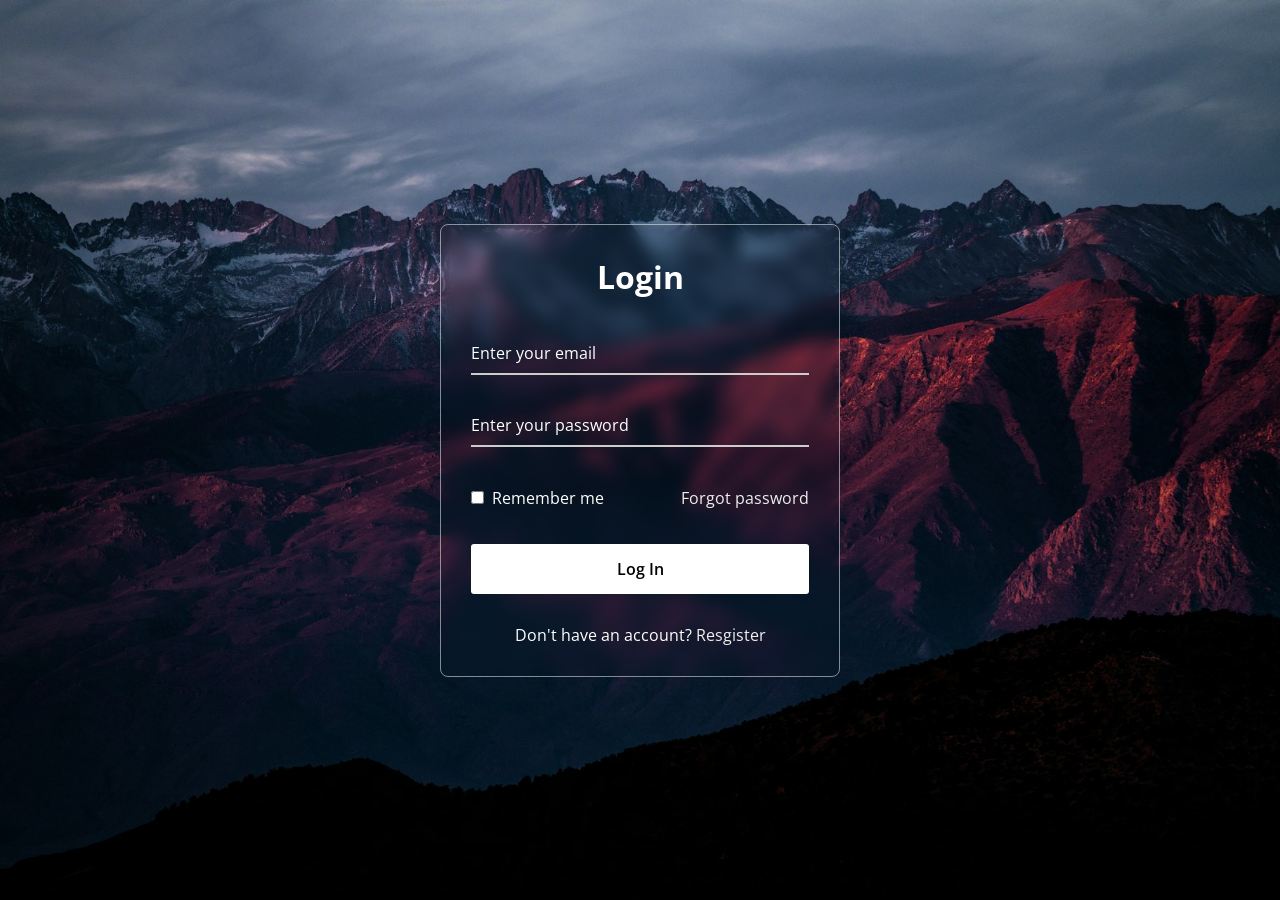
<file: index.html>
<!DOCTYPE html>
<html lang="pt-br">
<head>
    <meta charset="UTF-8">
    <meta name="viewport" content="width=device-width, initial-scale=1.0">
    <title>Glassmorphism Login Form | CoderGirl</title>
    <link rel="stylesheet" href="style.css">
</head>
<body>
    <div class="login-wrapper">
        <form action="#">
            <h2>Login</h2>
            <div class="input-field">
                <input type="text" required>
                <label>Enter your email</label>
            </div>
            <div class="input-field">
                <input type="password" required>
                <label>Enter your password</label>
            </div>
            <div class="password-options">
                <label for="remember">
                    <input type="checkbox" id="remember">
                    <p>Remember me</p>
                </label>
                <a href="#">Forgot password</a>
            </div>
            <button type="submit">Log In</button>
            <div class="account-options">
                <p>Don't have an account? <a href="#">Resgister</a></p>
            </div>
        </form>
    </div>
</body>
</html>
</file>
<file: style.css>
@import url('https://fonts.googleapis.com/css2?family=Open+Sans:ital,wght@0,300..800;1,300..800&display=swap');
*{
    margin: 0;
    padding: 0;
    box-sizing: border-box;
    font-family: "Open Sans", sans-serif;
}
body{
    display: flex;
    align-items: center;
    justify-content: center;
    min-height: 100vh;
    width: 100%;
}
body::before{
    content: '';
    position: absolute;
    height: 100%;
    width: 100%;
    background: url(img/login-hero-bg.jpg);
    background-position: center;
    background-size: cover;
}
.login-wrapper{
    width: 400px;
    padding: 30px;
    border: 1px solid rgba(255, 255, 255, 0.5);
    border-radius: 8px;
    text-align: center;
    backdrop-filter: blur(8px);
    -webkit-backdrop-filter: blur(8px);
}
form{
    display: flex;
    flex-direction: column;
}
form h2{
    font-size: 2rem;
    color: #fff;
    margin-bottom: 20px;
}
.input-field{
    position: relative;
    margin: 15px 0;
    border-bottom: 2px solid #ccc;
}
.input-field input {
    width: 100%;
    height: 40px;
    background: transparent;
    border: none;
    outline: none;
    color: #fff;
    font-size: 1rem;
}
.input-field label{
    position: absolute;
    top: 50%;
    left: 0;
    transform: translateY(-50%);
    color: #fff;
    font-size: 1rem;
    pointer-events: none;
    transition: 0.3s ease;
}
.input-field input:focus~label,
.input-field input:valid~label{
    transform: translateY(-120%);
    font-size: 0.8rem;
    top: 10px;
}
.password-options{
    display: flex;
    align-items: center;
    justify-content: space-between;
    margin: 25px 0 35px 0;
    color: #fff;
}
.password-options label{
    display: flex;
    align-items: center;
}
#remember{
    accent-color: #fff;
}
.password-options label p{
    margin-left: 8px;
}
.login-wrapper a{
    color: #efefef;
    text-decoration: none;
}
.login-wrapper a:hover{
    text-decoration: underline;
}
button{
    background: #fff;
    color: #000;
    font-size: 1rem;
    font-weight: 600;
    padding: 12px 20px;
    border-radius: 3px;
    border: 2px solid transparent;
    cursor: pointer;
    transition: 0.3s ease;
}
button:hover{
    background: rgba(255, 255, 255, 0.15);
    color: #fff;
    border-color: #fff;
}
.account-options{
    text-align: center;
    margin-top: 30px;
    color: #fff;
}
</file>
